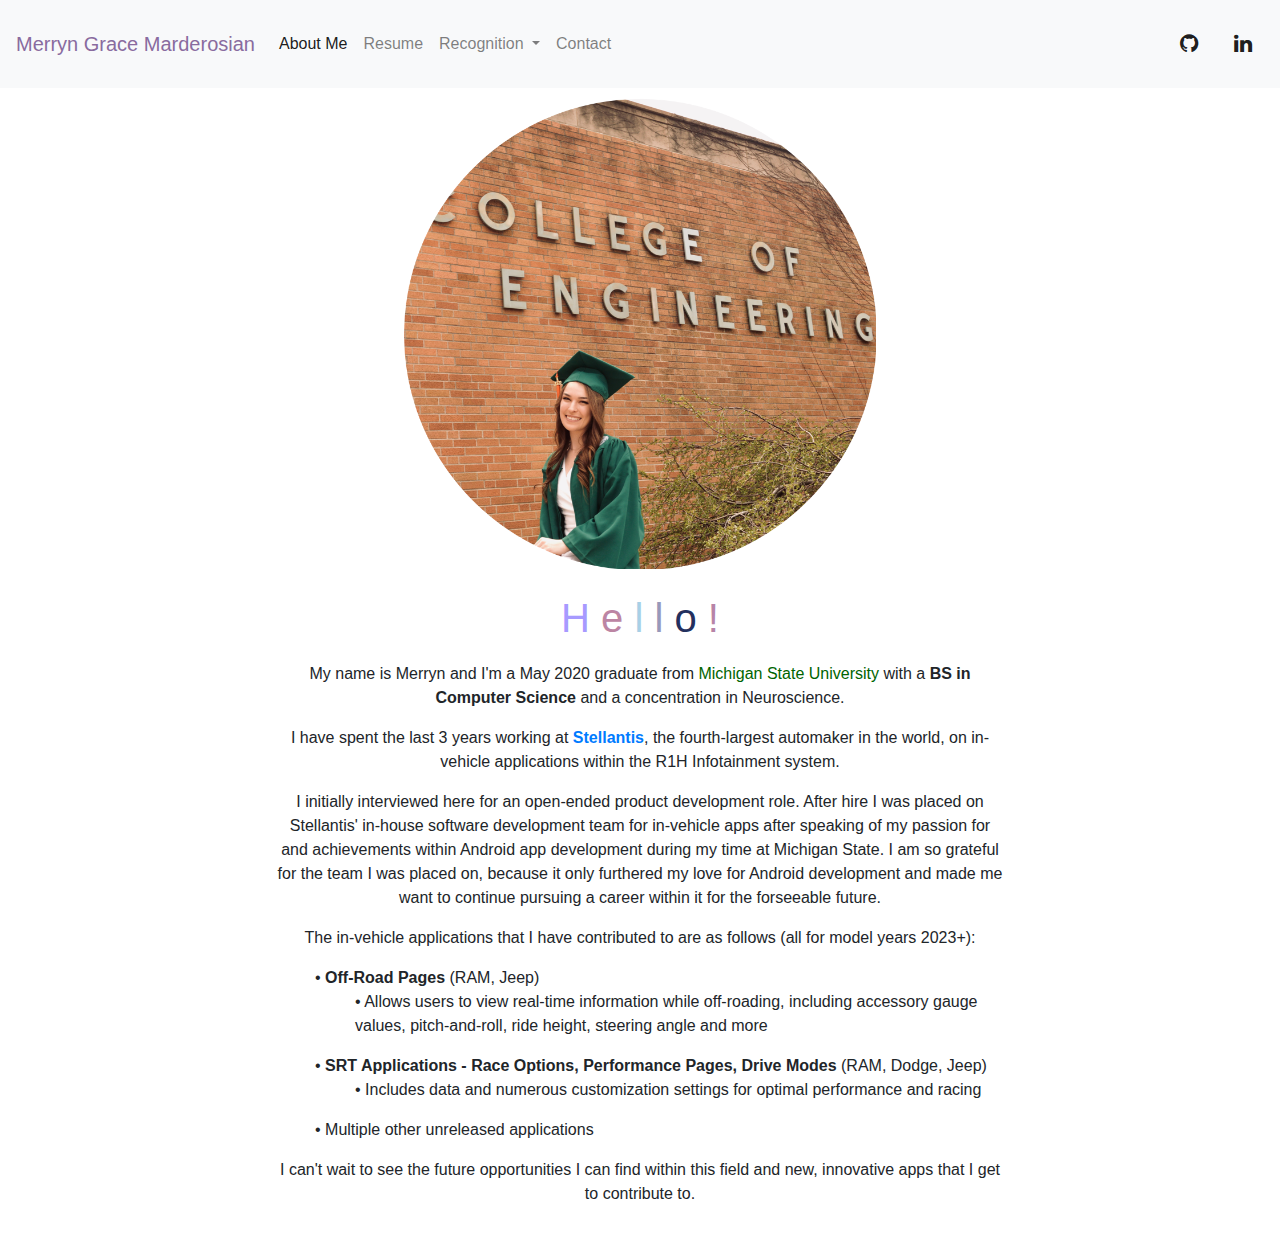
<file: index.html>
<!doctype html>
<html lang="en">
  <head>
    <!-- Required meta tags -->
    <meta charset="utf-8">
    <meta name="viewport" content="width=device-width, initial-scale=1, shrink-to-fit=no">

    <!-- Bootstrap CSS -->
    <link rel="stylesheet" href="https://maxcdn.bootstrapcdn.com/bootstrap/4.0.0/css/bootstrap.min.css" integrity="sha384-Gn5384xqQ1aoWXA+058RXPxPg6fy4IWvTNh0E263XmFcJlSAwiGgFAW/dAiS6JXm" crossorigin="anonymous">
    <link rel="stylesheet" href="./style.css">
    <!-- Add icon library -->
    <link rel="stylesheet" href="https://cdnjs.cloudflare.com/ajax/libs/font-awesome/4.7.0/css/font-awesome.min.css">

    <!-- Add font awesome icons -->
    <title>Merryn Grace Marderosian</title>
    <nav class="navbar navbar-expand-lg navbar-light bg-light">
        <a class="navbar-brand" style="color: #896b9f" href="./">Merryn Grace Marderosian</a>
        <button class="navbar-toggler" type="button" data-toggle="collapse" data-target="#navbarText" aria-controls="navbarText" aria-expanded="false" aria-label="Toggle navigation">
          <span class="navbar-toggler-icon"></span>
        </button>
        <div class="collapse navbar-collapse" id="navbarText">
          <ul class="navbar-nav mr-auto">
            <li class="nav-item active">
              <a class="nav-link" href="./">About Me<span class="sr-only">(current)</span></a>
            </li>
            <li class="nav-item">
              <a class="nav-link" href="./docs/resume.pdf">Resume</a>
            </li>
            <li class="nav-item dropdown">
              <a class="nav-link dropdown-toggle" href="#" id="navbarDropdown" role="button" data-toggle="dropdown" aria-haspopup="true" aria-expanded="false">
                Recognition
              </a>
              <div class="dropdown-menu" aria-labelledby="navbarDropdown">
                <a class="dropdown-item" href="./treeproject.html">Operation Sparty Appleseed</a>
              </div>
            </li>
            <li class="nav-item">
              <a class="nav-link" href="./contact.html">Contact</a>
            </li>
          </ul>
          <span class="navbar-text">
            <a href="https://www.github.com/merrynm" class="fa fa-github fa-lg"></a>
            <a href="https://www.linkedin.com/in/merrynm" class="fa fa-linkedin fa-lg"></a>
          </span>
        </div>
      </nav>
  </head>
  <body>
    <div class="container">
      <div class="row justify-content-center">
        <div class="col-xs-12 center-block img-responsive">
          <img class="img-responsive" src="./images/circle_headshot.png" alt="headshot">
        </div>
      </div>
      <div class="row top-buffer">
        <div class="col-md-2"></div>
        <div class="col-md-8 justify-content-center">
          <h1> <span style="color: #a79aff">H</span>
            <span style="color: #bc85a3">e</span>
            <span style="color: #a8d0e6">l</span>
            <span style="color: #9799ba">l</span>
            <span style="color: #23305e">o</span>
            <span style="color: #b784a7">!</span>
          </h1>
          <p> 
            My name is Merryn and I'm a May 2020 graduate 
            from 
            <span style="color: darkgreen">Michigan State University</span> with a <b>BS in Computer 
            Science</b> and a concentration in Neuroscience.
          </p>
          <p> 
            I have spent the last 3 years working at <b><a href="https://www.stellantis.com/en">Stellantis</a></b>, the fourth-largest automaker in the world, on in-vehicle applications within the R1H Infotainment system. 
          </p>
          <p>
            I initially interviewed here for an open-ended product development role. After hire I was placed on Stellantis' in-house software development team for in-vehicle apps after speaking of my passion for and achievements within Android app development during my time at Michigan State. I am so grateful for the team I was placed on, because it only furthered my love for Android development and made me want to continue pursuing a career within it for the forseeable future.
          </p>
          <p>
            The in-vehicle applications that I have contributed to are as follows (all for model years 2023+):
            <ul>• <b>Off-Road Pages</b> (RAM, Jeep)
                <ul>• Allows users to view real-time information while off-roading, including accessory gauge values, pitch-and-roll, ride height, steering angle and more</ul>
            </ul>
            <ul>• <b>SRT Applications - Race Options, Performance Pages, Drive Modes</b> (RAM, Dodge, Jeep)
              <ul>• Includes data and numerous customization settings for optimal performance and racing</ul>
            </ul>
            <ul>• Multiple other unreleased applications</ul>
          </p>
          <p> I can't wait to see the future opportunities I can find within this field and new, innovative apps that I get to contribute to.</p>
        </div>
        <div class="col-md-2"></div>
      </div>
    </div>

    <!-- Optional JavaScript -->
    <!-- jQuery first, then Popper.js, then Bootstrap JS -->
    <script src="https://code.jquery.com/jquery-3.2.1.slim.min.js" integrity="sha384-KJ3o2DKtIkvYIK3UENzmM7KCkRr/rE9/Qpg6aAZGJwFDMVNA/GpGFF93hXpG5KkN" crossorigin="anonymous"></script>
    <script src="https://cdnjs.cloudflare.com/ajax/libs/popper.js/1.12.9/umd/popper.min.js" integrity="sha384-ApNbgh9B+Y1QKtv3Rn7W3mgPxhU9K/ScQsAP7hUibX39j7fakFPskvXusvfa0b4Q" crossorigin="anonymous"></script>
    <script src="https://maxcdn.bootstrapcdn.com/bootstrap/4.0.0/js/bootstrap.min.js" integrity="sha384-JZR6Spejh4U02d8jOt6vLEHfe/JQGiRRSQQxSfFWpi1MquVdAyjUar5+76PVCmYl" crossorigin="anonymous"></script>
  </body>
</html>
</file>
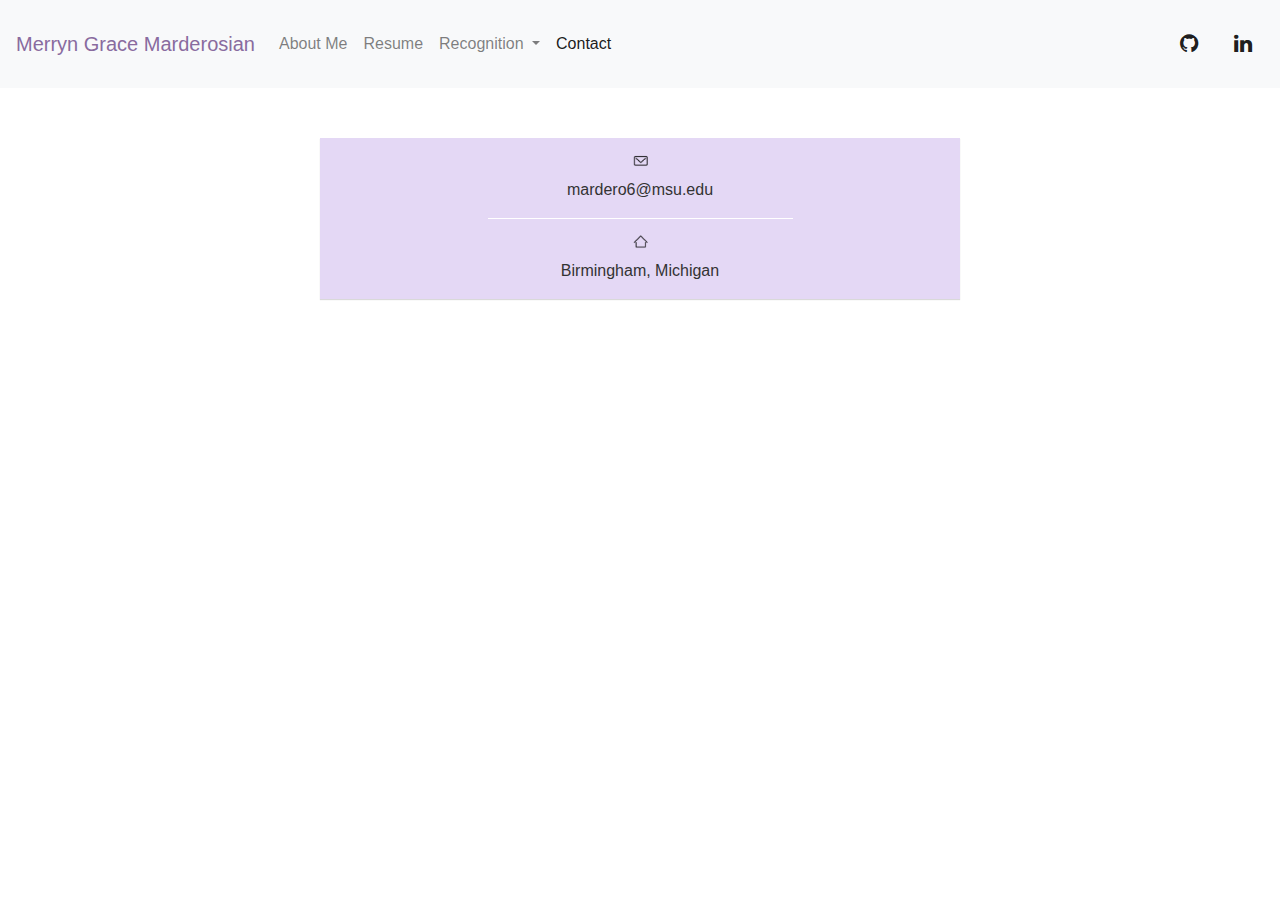
<file: contact.html>
<!doctype html>
<html lang="en">
  <head>
    <!-- Required meta tags -->
    <meta charset="utf-8">
    <meta name="viewport" content="width=device-width, initial-scale=1, shrink-to-fit=no">

    <!-- Bootstrap CSS -->
    <link rel="stylesheet" href="https://maxcdn.bootstrapcdn.com/bootstrap/4.0.0/css/bootstrap.min.css" integrity="sha384-Gn5384xqQ1aoWXA+058RXPxPg6fy4IWvTNh0E263XmFcJlSAwiGgFAW/dAiS6JXm" crossorigin="anonymous">
    <link rel="stylesheet" href="./style.css">
    <!-- Add icon library -->
    <link rel="stylesheet" href="https://cdnjs.cloudflare.com/ajax/libs/font-awesome/4.7.0/css/font-awesome.min.css">

    <!-- Add font awesome icons -->
    <title>Merryn Grace Marderosian</title>
    <nav class="navbar navbar-expand-lg navbar-light bg-light">
        <a class="navbar-brand" style="color: #896b9f" href="./">Merryn Grace Marderosian</a>
        <button class="navbar-toggler" type="button" data-toggle="collapse" data-target="#navbarText" aria-controls="navbarText" aria-expanded="false" aria-label="Toggle navigation">
          <span class="navbar-toggler-icon"></span>
        </button>
        <div class="collapse navbar-collapse" id="navbarText">
          <ul class="navbar-nav mr-auto">
            <li class="nav-item">
              <a class="nav-link" href="./">About Me</a>
            </li>
            <li class="nav-item">
              <a class="nav-link" href="./docs/resume.pdf">Resume</a>
            </li>
            <li class="nav-item dropdown">
              <a class="nav-link dropdown-toggle" href="#" id="navbarDropdown" role="button" data-toggle="dropdown" aria-haspopup="true" aria-expanded="false">
                Recognition
              </a>
              <div class="dropdown-menu" aria-labelledby="navbarDropdown">
                <a class="dropdown-item" href="./treeproject.html">Operation Sparty Appleseed</a>
              </div>
            </li>
            <li class="nav-item active">
              <a class="nav-link" href="./contact.html">Contact<span class="sr-only">(current)</span></a>
            </li>
          </ul>
          <span class="navbar-text">
            <a href="https://www.github.com/merrynm" class="fa fa-github fa-lg"></a>
            <a href="https://www.linkedin.com/in/merrynm" class="fa fa-linkedin fa-lg"></a>
          </span>
        </div>
      </nav>
  </head>
  <body>
    <div class="container contact-list">
      <!--
        <div class="row justify-content-center">
          <div class="col-xs-12 center-block icon-responsive">
            <img class="contact-icon icon-responsive" src="./images/phone.png"/>
          </div>
        </div>
        <div class="row contact-item justify-content-center ">
          <p><b>insert phone number here</b></p>
        </div>
      -->
        <div class="row justify-content-center">
          <div class="col-xs-12 center-block icon-responsive">
            <img class="contact-icon icon-responsive" src="./images/email.png"/>
          </div>
        </div>
        <div class="row contact-item justify-content-center">
          <p><b>mardero6@msu.edu</b></p>
        </div>
        <div class="row justify-content-center">
          <div class="col-xs-12 center-block icon-responsive">
            <img class="contact-icon icon-responsive" src="./images/home.png"/>
          </div>
        </div>
        <div class="row contact-item justify-content-center" style="border-bottom:none">
          <p><b>Birmingham, Michigan</b></p>
        </div>
    </div>

    <!-- Optional JavaScript -->
    <!-- jQuery first, then Popper.js, then Bootstrap JS -->
    <script src="https://code.jquery.com/jquery-3.2.1.slim.min.js" integrity="sha384-KJ3o2DKtIkvYIK3UENzmM7KCkRr/rE9/Qpg6aAZGJwFDMVNA/GpGFF93hXpG5KkN" crossorigin="anonymous"></script>
    <script src="https://cdnjs.cloudflare.com/ajax/libs/popper.js/1.12.9/umd/popper.min.js" integrity="sha384-ApNbgh9B+Y1QKtv3Rn7W3mgPxhU9K/ScQsAP7hUibX39j7fakFPskvXusvfa0b4Q" crossorigin="anonymous"></script>
    <script src="https://maxcdn.bootstrapcdn.com/bootstrap/4.0.0/js/bootstrap.min.js" integrity="sha384-JZR6Spejh4U02d8jOt6vLEHfe/JQGiRRSQQxSfFWpi1MquVdAyjUar5+76PVCmYl" crossorigin="anonymous"></script>
  </body>
</html>
</file>
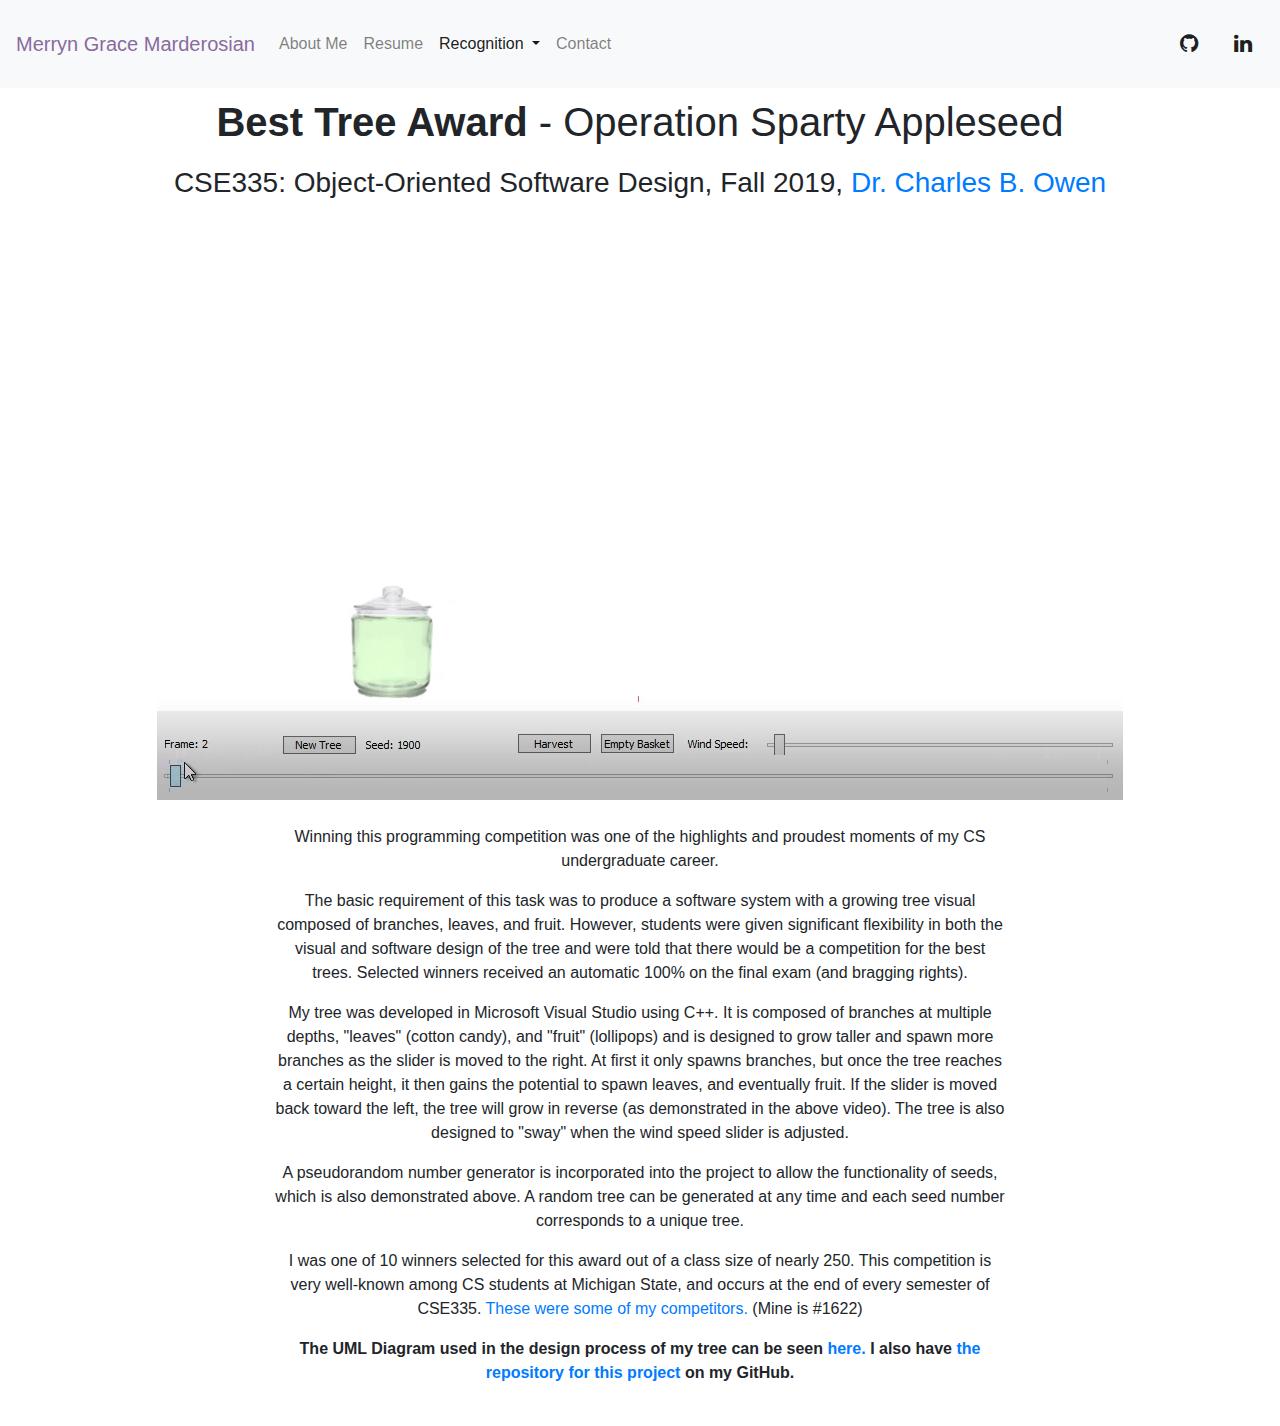
<file: treeproject.html>
<!doctype html>
<html lang="en">
  <head>
    <!-- Required meta tags -->
    <meta charset="utf-8">
    <meta name="viewport" content="width=device-width, initial-scale=1, shrink-to-fit=no">

    <!-- Bootstrap CSS -->
    <link rel="stylesheet" href="https://maxcdn.bootstrapcdn.com/bootstrap/4.0.0/css/bootstrap.min.css" integrity="sha384-Gn5384xqQ1aoWXA+058RXPxPg6fy4IWvTNh0E263XmFcJlSAwiGgFAW/dAiS6JXm" crossorigin="anonymous">
    <link rel="stylesheet" href="./style.css">
    <!-- Add icon library -->
    <link rel="stylesheet" href="https://cdnjs.cloudflare.com/ajax/libs/font-awesome/4.7.0/css/font-awesome.min.css">

    <!-- Add font awesome icons -->
    <title>Merryn Grace Marderosian</title>
    <nav class="navbar navbar-expand-lg navbar-light bg-light">
        <a class="navbar-brand" style="color: #896b9f" href="./">Merryn Grace Marderosian</a>
        <button class="navbar-toggler" type="button" data-toggle="collapse" data-target="#navbarText" aria-controls="navbarText" aria-expanded="false" aria-label="Toggle navigation">
          <span class="navbar-toggler-icon"></span>
        </button>
        <div class="collapse navbar-collapse" id="navbarText">
          <ul class="navbar-nav mr-auto">
            <li class="nav-item">
              <a class="nav-link" href="./">About Me</a>
            </li>
            <li class="nav-item">
              <a class="nav-link" href="./docs/resume.pdf">Resume</a>
            </li>
            <li class="nav-item dropdown active">
              <a class="nav-link dropdown-toggle" href="#" id="navbarDropdown" role="button" data-toggle="dropdown" aria-haspopup="true" aria-expanded="false">
                Recognition<span class="sr-only">(current)</span>
              </a>
              <div class="dropdown-menu" aria-labelledby="navbarDropdown">
                <a class="dropdown-item" href="#">Operation Sparty Appleseed</a>
              </div>
            </li>
            <li class="nav-item">
              <a class="nav-link" href="./contact.html">Contact</a>
            </li>
          </ul>
          <span class="navbar-text">
            <a href="https://www.github.com/merrynm" class="fa fa-github fa-lg"></a>
            <a href="https://www.linkedin.com/in/merrynm" class="fa fa-linkedin fa-lg"></a>
          </span>
        </div>
      </nav>
  </head>
  <body>
    <div class="container">
        <div class="row justify-content-center">
            <h1>
                <b>Best Tree Award</b> - Operation Sparty Appleseed
            </h1>
            <h3 style="text-align: center;">
                CSE335: Object-Oriented Software Design, Fall 2019, <a class="tree-links" href="https://www.cse.msu.edu/~cbowen/">Dr. Charles B. Owen</a>
            </h3>
        </div>
        <div class="row justify-content-center">
            <div class="col-xs-12 center-block">
              <video autoplay loop controls muted>
                  <source src="images/tree-demo.mp4" type="video/mp4">
                    Your browser does not support this video format.
              </video>
            </div>
          </div>
          <div class="row top-buffer">
            <div class="col-md-2"></div>
            <div class="col-md-8 justify-content-center">
              <p> 
                Winning this programming competition was one of the highlights 
                and proudest moments of my CS undergraduate career.
              </p>
              <p>
                The basic requirement of this task was to produce a software system with a growing tree visual 
                composed of branches, leaves, and fruit. However, students were given significant flexibility 
                in both the visual and software design of the tree and were told that there would be a competition
                 for the best trees. Selected winners received an automatic 100% on the final exam (and bragging rights).
              </p>
              <p>
                My tree was developed in Microsoft Visual Studio using C++. It is composed of branches 
                at multiple depths, "leaves" (cotton candy), and "fruit" (lollipops) and is designed 
                to grow taller and spawn more branches as the slider is moved to the right. At first it only 
                spawns branches, but once the tree reaches a certain height, it then gains the potential to spawn 
                leaves, and eventually fruit. If the slider is moved back toward the left, the tree will grow in reverse (as demonstrated 
                in the above video). The tree is also designed to "sway" when the wind speed slider is adjusted.
              </p>
              <p>
                A pseudorandom number generator is incorporated into the project to allow the functionality of 
                seeds, which is also demonstrated above. A random tree can be generated at any time and each seed number 
                corresponds to a unique tree.
              </p>
              <p>
                I was one of 10 winners selected for this award out of a class size of nearly 250. This competition is 
                very well-known among CS students at Michigan State, and occurs at the end of every 
                semester of CSE335. <a class="tree-links" href="http://cse.msu.edu/~cbowen/335/">These 
                    were some of my competitors.</a> (Mine is #1622)
              </p>
              <p>
                <b>
                    The UML Diagram used in the design process of my tree can be seen <a class="tree-links" href="./images/uml.jpg">here.</a> 
                    I also have <a class="tree-links" href="https://github.com/merrynm/CSE335-Project2-Tree">the repository for this project</a> 
                    on my GitHub.
                </b>
              </p>
            </div>
            <div class="col-md-2"></div>
          </div>
    </div>
    <!-- Optional JavaScript -->
    <!-- jQuery first, then Popper.js, then Bootstrap JS -->
    <script src="https://code.jquery.com/jquery-3.2.1.slim.min.js" integrity="sha384-KJ3o2DKtIkvYIK3UENzmM7KCkRr/rE9/Qpg6aAZGJwFDMVNA/GpGFF93hXpG5KkN" crossorigin="anonymous"></script>
    <script src="https://cdnjs.cloudflare.com/ajax/libs/popper.js/1.12.9/umd/popper.min.js" integrity="sha384-ApNbgh9B+Y1QKtv3Rn7W3mgPxhU9K/ScQsAP7hUibX39j7fakFPskvXusvfa0b4Q" crossorigin="anonymous"></script>
    <script src="https://maxcdn.bootstrapcdn.com/bootstrap/4.0.0/js/bootstrap.min.js" integrity="sha384-JZR6Spejh4U02d8jOt6vLEHfe/JQGiRRSQQxSfFWpi1MquVdAyjUar5+76PVCmYl" crossorigin="anonymous"></script>
  </body>
</html>
</file>
<file: style.css>
/* Style all font awesome icons */
.fa {
    padding: 20px;
    font-size: 30px;
    width: 50px;
    text-align: center;
    text-decoration: none;
  }
  
  /* Add a hover effect if you want */
  .fa:hover {
    opacity: 0.7;
  }
  


h1 {
    text-align: center;
    margin-bottom: 20px;
}

p {
    word-wrap: break-word;
    text-align: center;
}

.top-buffer { 
    margin-top: 25px; 
    margin-bottom: 25px;
}

.img-responsive img {
    margin: auto;    
    display: block;
    text-align: center;
    display: block !important;
    max-width: 57% !important;
    height: auto !important;
}

nav {
    margin-bottom: 10px;
}

.contact-list {
    background-color: rgb(228, 216, 245);
    margin: auto;
    width: 50%;
    display: flex;
    flex-direction: column;
    align-items: center;
    box-shadow:
    /* shadow */
        0 1px 1px rgba(0,0,0,0.15);
    margin-top: 50px;
}

.contact-item {
    display: flex;
    justify-content: flex-start;
    align-items: center;
    padding: 10px 30px 0;
    border-bottom: 1px solid white;
    font-weight: 100;
    color: #333333;
    width: 50%
}

.contact-icon {
    margin: auto;    
    text-align: center;
    display: block !important;
    max-width: 20% !important;
    height: auto !important;
    padding-top: 15px;
}

.icon-responsive img {
    margin: auto;    
    display: block;
    text-align: center;
    display: block !important;
    max-width: 20% !important;
    height: auto !important;
}

video {
    display: block !important;
    max-width: 100% !important;
    height: auto !important;
    margin: auto;   
    display: flex;
  }

  .tree-links:link {
    color: rrgb(50, 69, 121);
    background-color: transparent;
    text-decoration: none;
  }
  .tree-links:visited {
    color:  rgb(50, 69, 211);
    background-color: transparent;
    text-decoration: none;
  }
  .tree-links:hover {
    color: rgb(129, 128, 160);
    background-color: transparent;
    text-decoration: none;
  }
</file>
